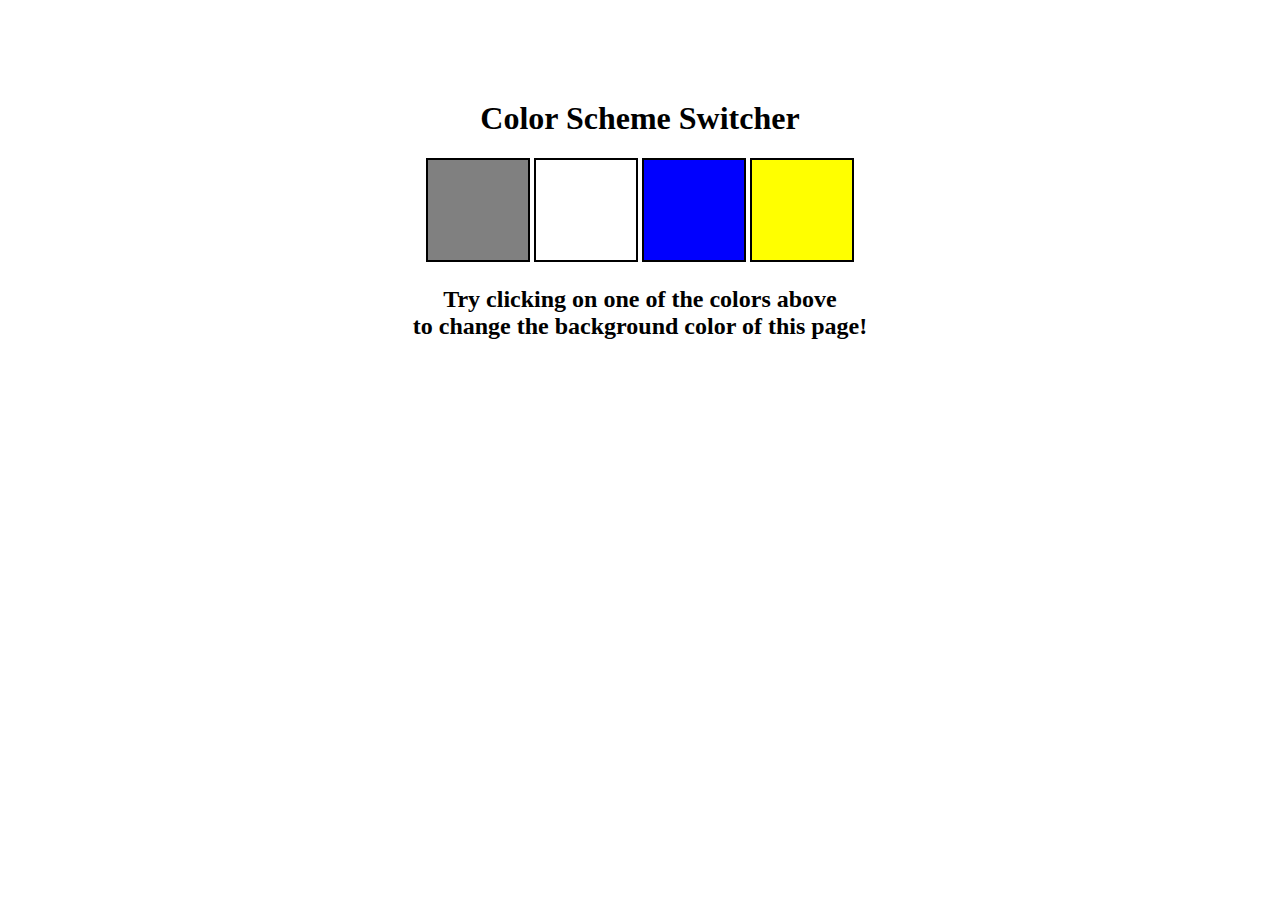
<file: 07 project/01 colorchanger/index.html>
<!DOCTYPE html>
<html lang="en">
  <head>
    <meta charset="UTF-8" />
    <meta name="viewport" content="width=device-width, initial-scale=1.0" />
    <link rel="stylesheet" href="style.css" />
    <title>JavaScript Background Color Switcher</title>
  </head>
  <body>
    <div class="canvas">
      <h1>Color Scheme Switcher</h1>
      <span class="button" id="grey"></span>
      <span class="button" id="white"></span>
      <span class="button" id="blue"></span>
      <span class="button" id="yellow"></span>
      <h2>
        Try clicking on one of the colors above
        <span>to change the background color of this page!</span>
      </h2>
    </div>
    <script src="app.js"></script>
  </body>
</html>
</file>
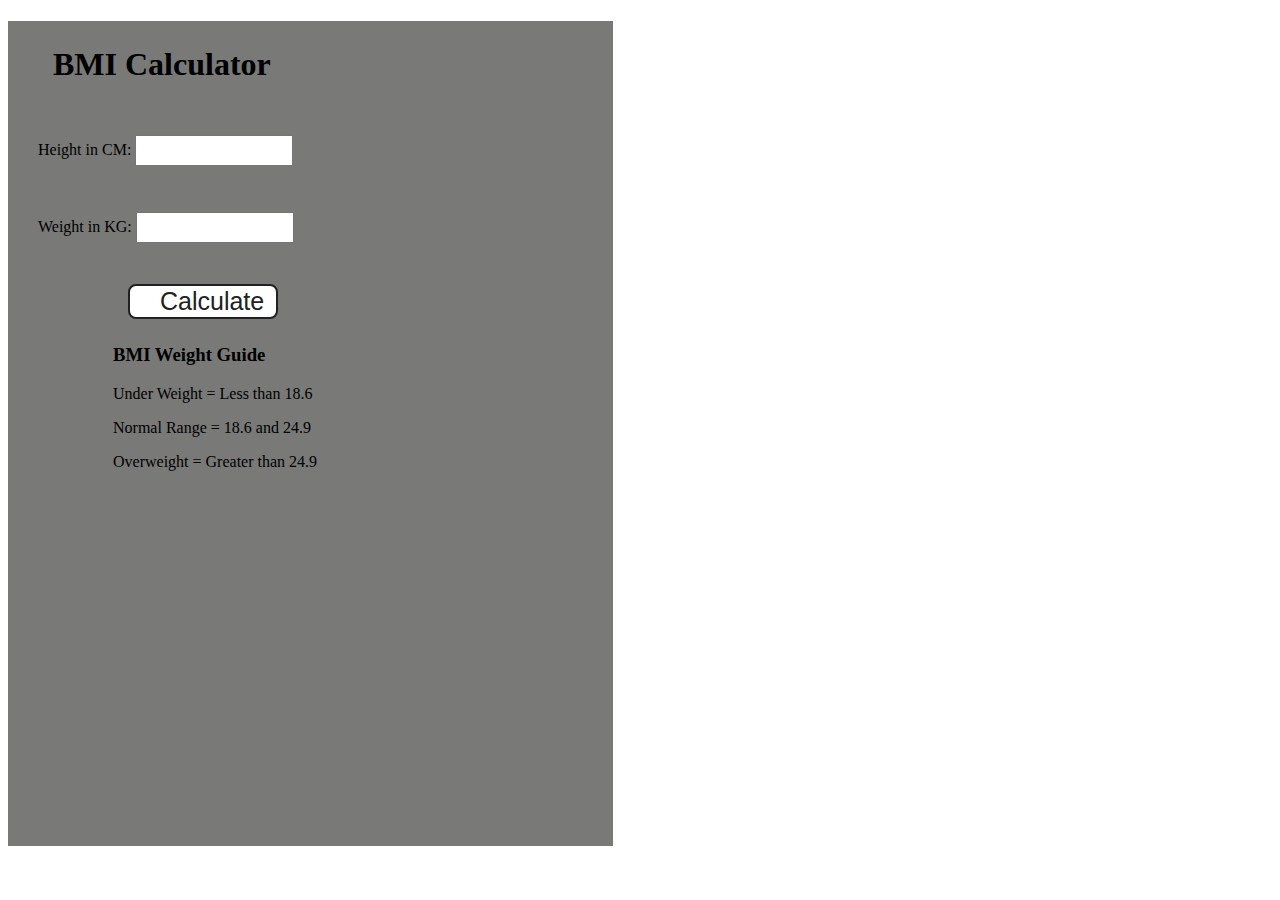
<file: 07 project/02 BMIcalculator/index.html>
<!DOCTYPE html>
<html lang="en">
  <head>
    <meta charset="UTF-8" />
    <meta name="viewport" content="width=device-width, initial-scale=1.0" />
    <link rel="stylesheet" href="style.css" />
    <title>BMI Calculator</title>
  </head>
  <body>
    <div class="container">
      <h1>BMI Calculator</h1>
      <form>
        <p><label>Height in CM: </label><input type="text" id="height" /></p>
        <p><label>Weight in KG: </label><input type="text" id="weight" /></p>
        <button>Calculate</button>
        <div id="results"></div>
        <div id="weight-guide">
          <h3>BMI Weight Guide</h3>
          <p>Under Weight = Less than 18.6</p>
          <p>Normal Range = 18.6 and 24.9</p>
          <p>Overweight = Greater than 24.9</p>
        </div>
      </form>
    </div>
  </body>
  <script src="app.js"></script>
</html>
</file>
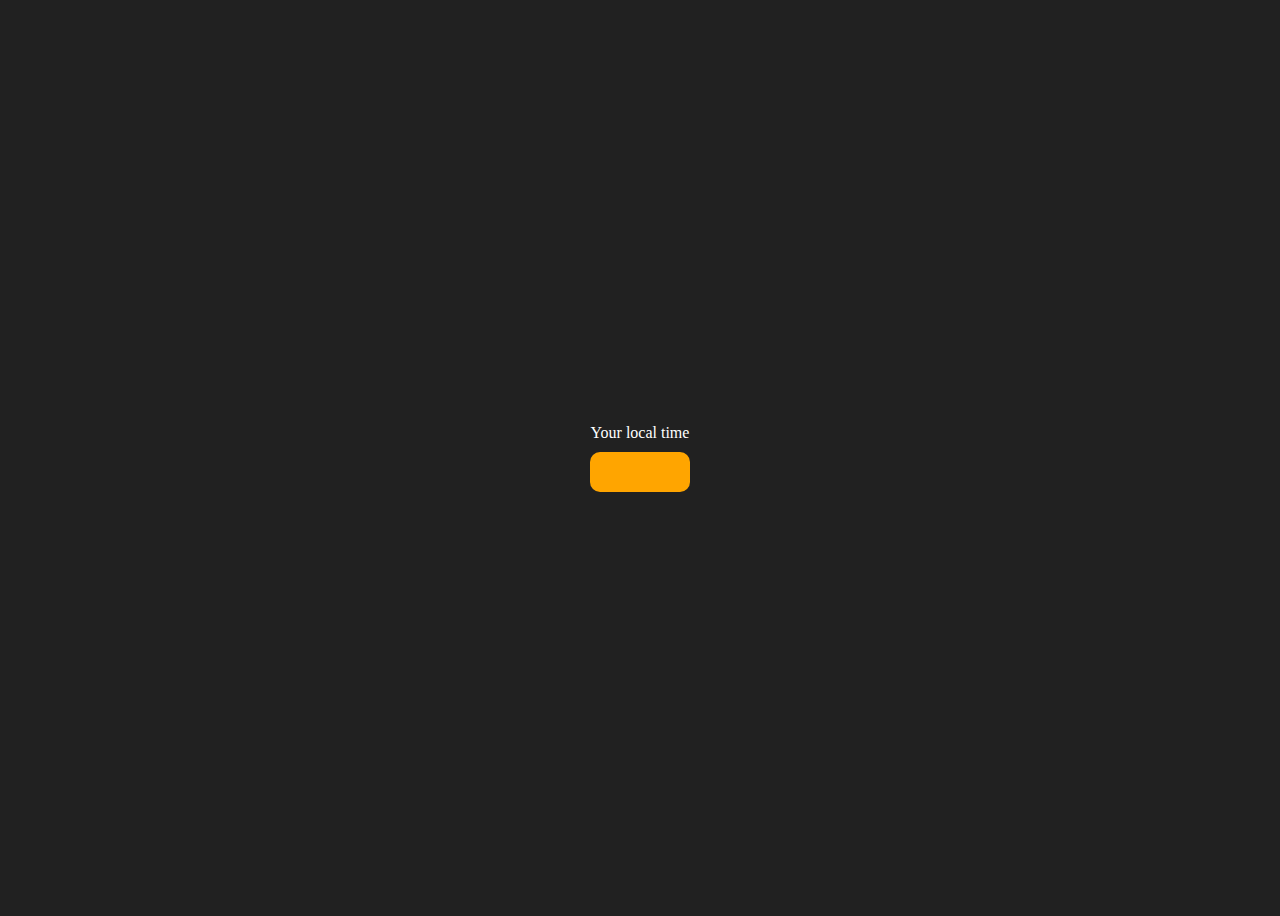
<file: 07 project/03 digitalClock/index.html>
<!DOCTYPE html>
<html lang="en">
  <head>
    <meta charset="UTF-8" />
    <meta name="viewport" content="width=device-width, initial-scale=1.0" />
    <title>Your Local Time</title>
    <style>
      body {
        background-color: #212121;
        color: #fff;
      }
      .center {
        display: flex;
        height: 100vh;
        justify-content: center;
        align-items: center;
        flex-direction: column;
      }
      #clock {
        font-size: 40px;
        background-color: orange;
        padding: 20px 50px;
        margin-top: 10px;
        border-radius: 10px;
      }
    </style>
  </head>
  <body>
    <div class="center">
      <div id="banner"><span>Your local time</span></div>
      <div id="clock"></div>
    </div>
    <script src="app.js"></script>
  </body>
</html>
</file>
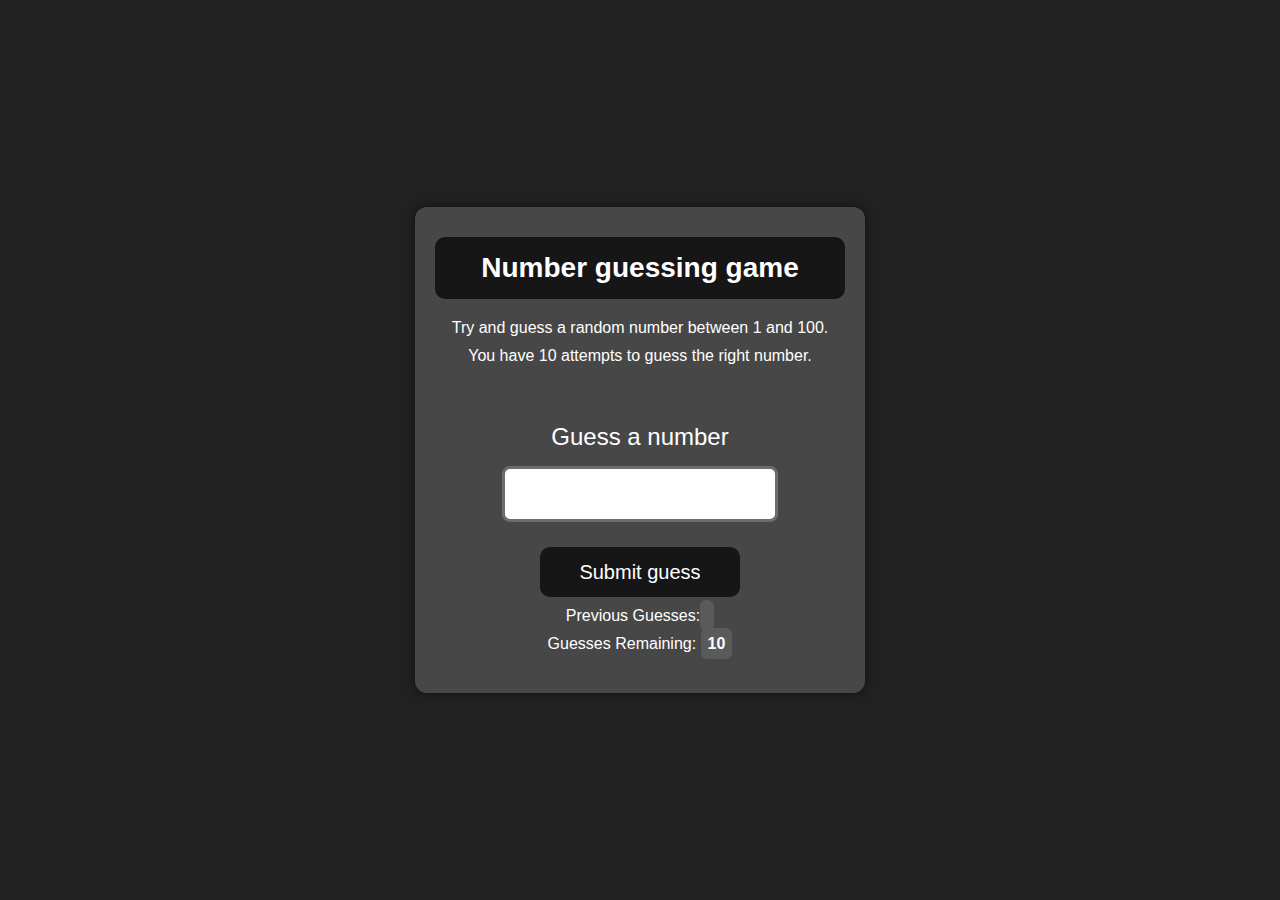
<file: 07 project/04 guessTheNum/index.html>
<!DOCTYPE html>
<html lang="en">

<head>
    <meta charset="UTF-8">
    <meta name="viewport" content="width=device-width, initial-scale=1.0">
    <title>Number Guessing Game</title>
    <link rel="stylesheet" href="style.css">
</head>

<body style="background-color:#212121; color:#fff;">
    <div id="wrapper">
        <h1>Number guessing game</h1>
        <p>Try and guess a random number between 1 and 100.</p>
        <p>You have 10 attempts to guess the right number.</p>
        </br>
        <form class="form">
            <label for="guessField" id="guess">Guess a number</label>
            <input type="text" id="guessField" class="guessField">
            <input type="submit" id="subt" value="Submit guess" class="guessSubmit">
        </form>

        <div class="resultParas">
            <p>Previous Guesses: <span class="guesses"></span></p>
            <p>Guesses Remaining: <span class="lastResult">10</span></p>
            <p class="lowOrHi"></p>
        </div>
    </div>
    <script src="app.js"></script>
</body>

</html>
</file>
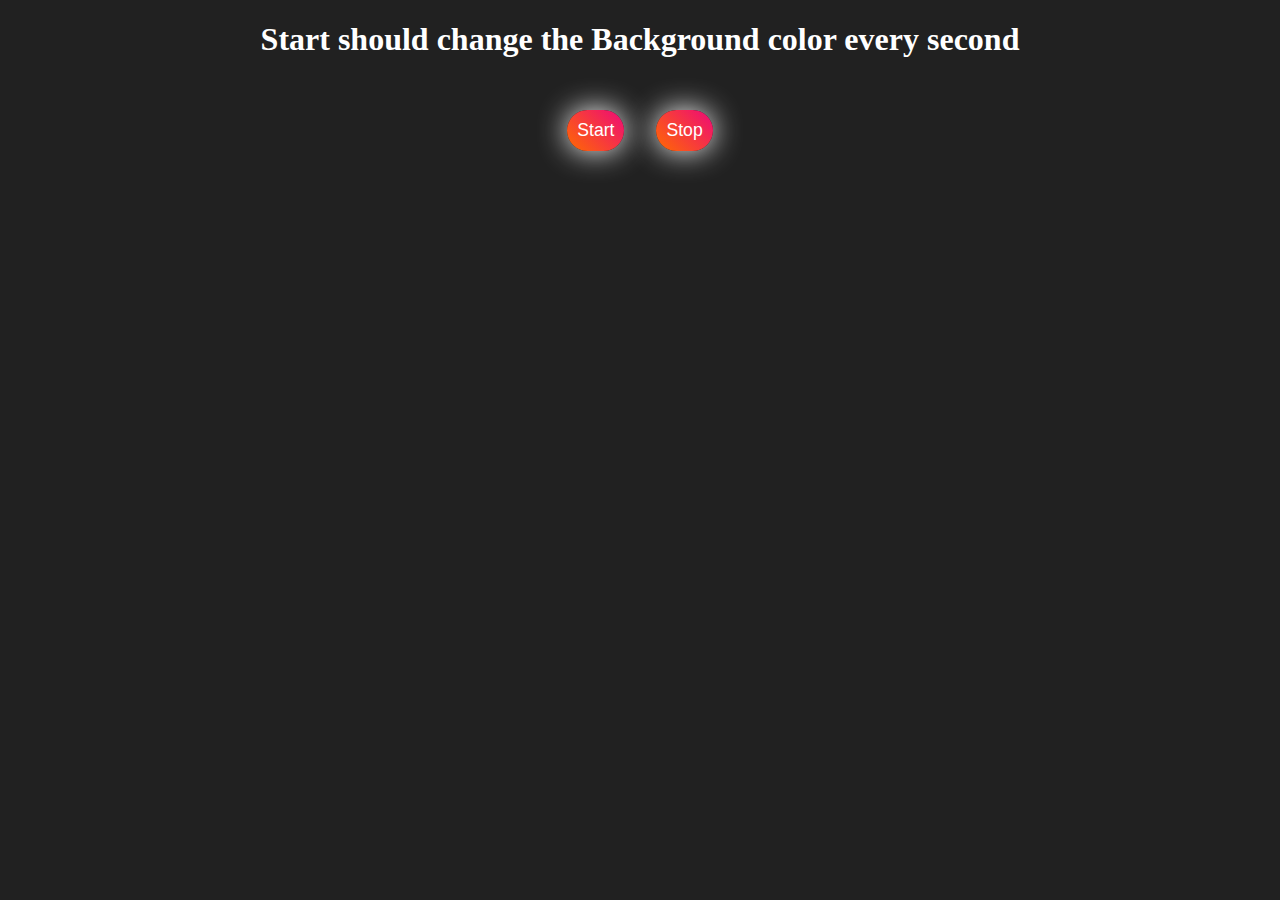
<file: 07 project/05 Unlimited Color/index.html>
<!DOCTYPE html>
<html lang="en">

<head>
    <meta charset="UTF-8" />
    <meta name="viewport" content="width=device-width, initial-scale=1.0" />
    <title>Number Guessing Game</title>
    <style>
        .button-box{
            display: flex;
            justify-content: center;
            gap: 2rem;
            padding: 30px;
        }
        button{
            padding: 10px;
            font-size: 1.1rem;
            background: linear-gradient(45deg, #ff6a00, #ee0979);
            box-shadow: 0 0 30px white;
            border-radius: 1.3rem;
            border: none;
            color: #fff;
        }
    </style>
</head>

<body style="background-color: #212121; color: #fff">

    <h1 align="center">Start should change the Background color every second</h1>
    <div class="button-box">
        <button id="start">Start</button>
        <button id="stop">Stop</button>
    </div>
</body>
<script src="app.js"></script>
</html>
</file>
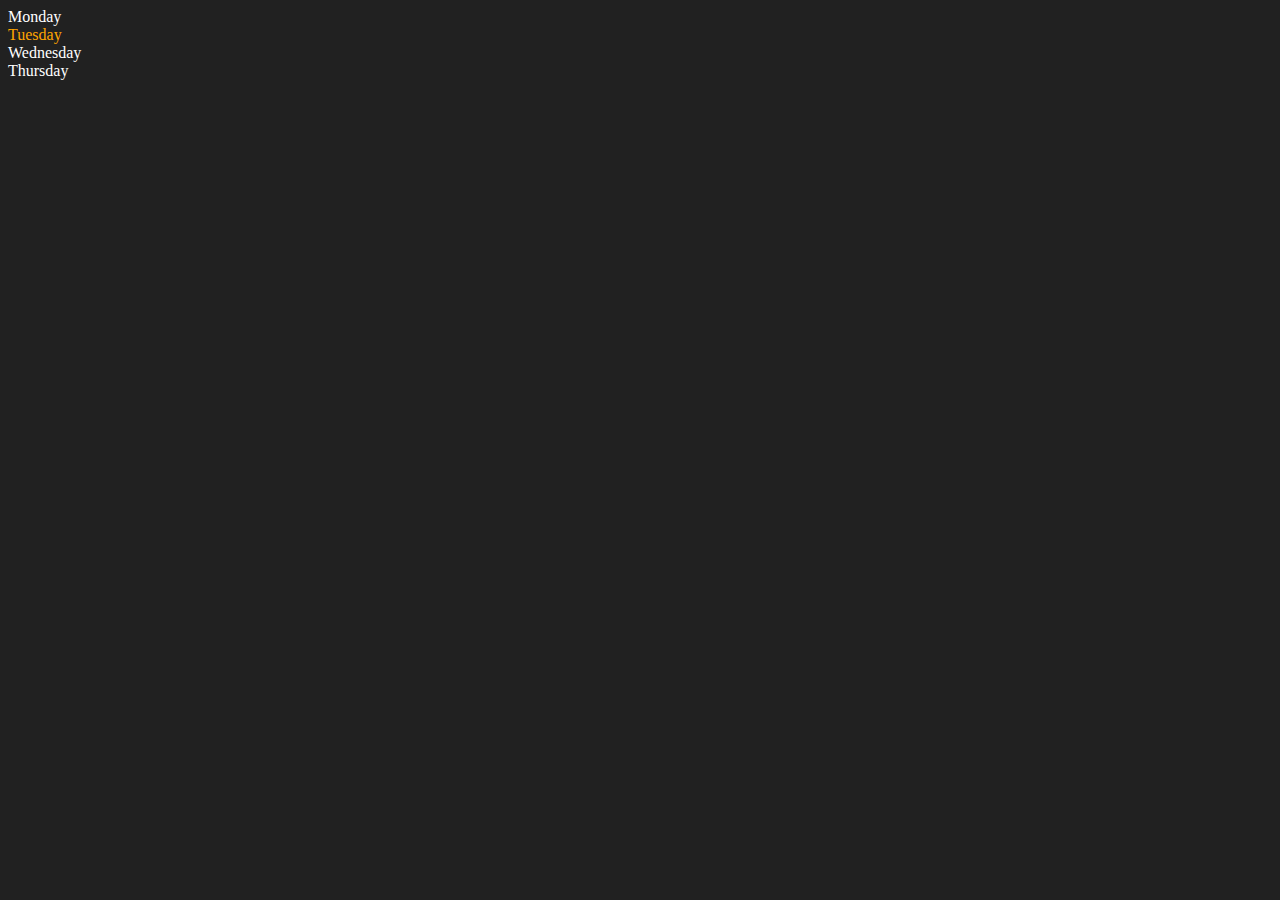
<file: 06 DOM/1index.html>
<!DOCTYPE html>
<html lang="en">
<head>
    <meta charset="UTF-8">
    <meta name="viewport" content="width=device-width, initial-scale=1.0">
    <title>DOM learning</title>
    <style>
        .bg-black{
            background-color: #212121;
            color: white;
        }
    </style>
</head>
<body class="bg-black">
    <div class="parent">
        <div class="day">Monday</div>
        <div class="day">Tuesday</div>
        <div class="day">Wednesday</div>
        <div class="day">Thursday</div>
    </div>
</body>
<script src="1script.js"></script>
</html>
</file>
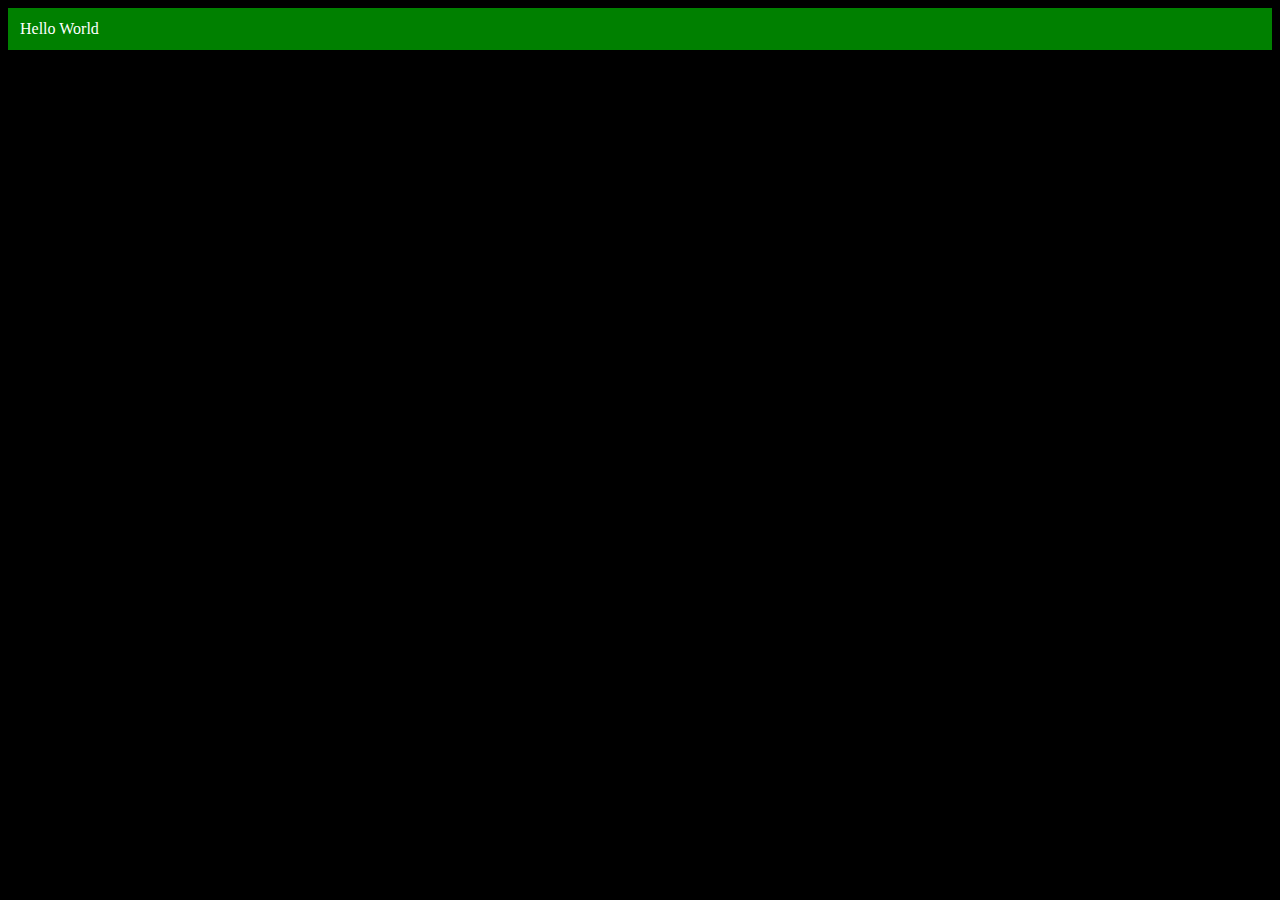
<file: 06 DOM/2index.html>
<!DOCTYPE html>
<html lang="en">
<head>
    <meta charset="UTF-8">
    <meta name="viewport" content="width=device-width, initial-scale=1.0">
    <title>Satya Prakash</title>
    <style>
        body{
            background-color: #000;
            color: #fff;
        }
    </style>
</head>
<body>
    
</body>
<script src="2script.js"></script>
</html>
</file>
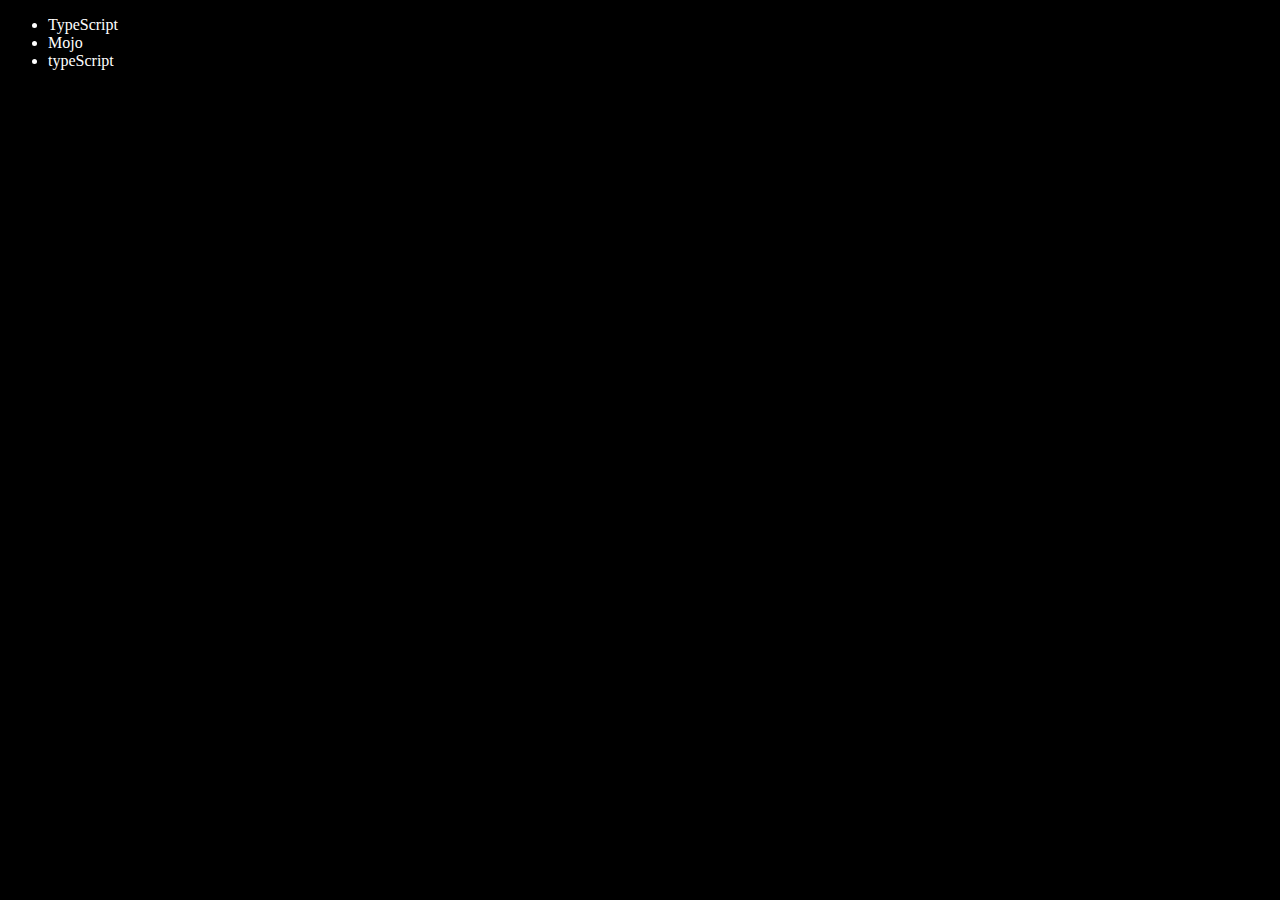
<file: 06 DOM/3index.html>
<!DOCTYPE html>
<html lang="en">
<head>
    <meta charset="UTF-8">
    <meta name="viewport" content="width=device-width, initial-scale=1.0">
    <title>Satya Prakash</title>
    <style>
        body{
            background-color: #000;
            color: #fff;
        }
    </style>
</head>
<body>
    <ul class="language">
        <li>JavaScript</li>
    </ul>
</body>
<script src="3script.js"></script>
</html>
</file>
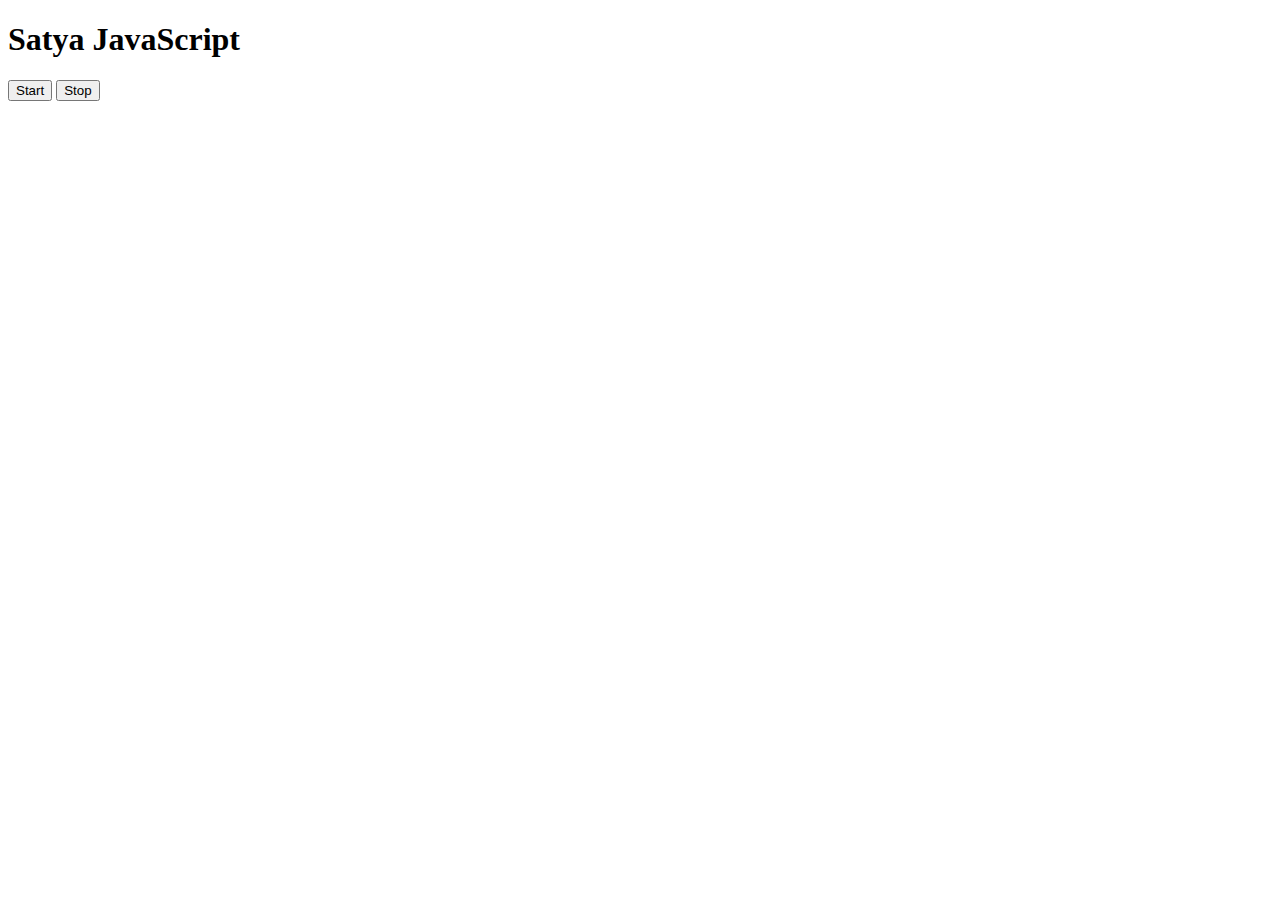
<file: 08 events/three.html>
<!DOCTYPE html>
<html lang="en">
<head>
    <meta charset="UTF-8">
    <meta name="viewport" content="width=device-width, initial-scale=1.0">
    <title>Document</title>
</head>
<body>
    <h1>Satya JavaScript</h1>
    <button id="start">Start</button>
    <button id="stop">Stop</button>
</body>
<script>
    let intervalId;
    const sayDate = function(str){
        console.log(str, Date.now());
    }
    document.querySelector('#start').addEventListener('click', function(){
        intervalId = setInterval(sayDate,1000,"hi")
    })

    document.querySelector('#stop').addEventListener('click', function(){
        clearInterval(intervalId)
    })
</script>
</html>
</file>
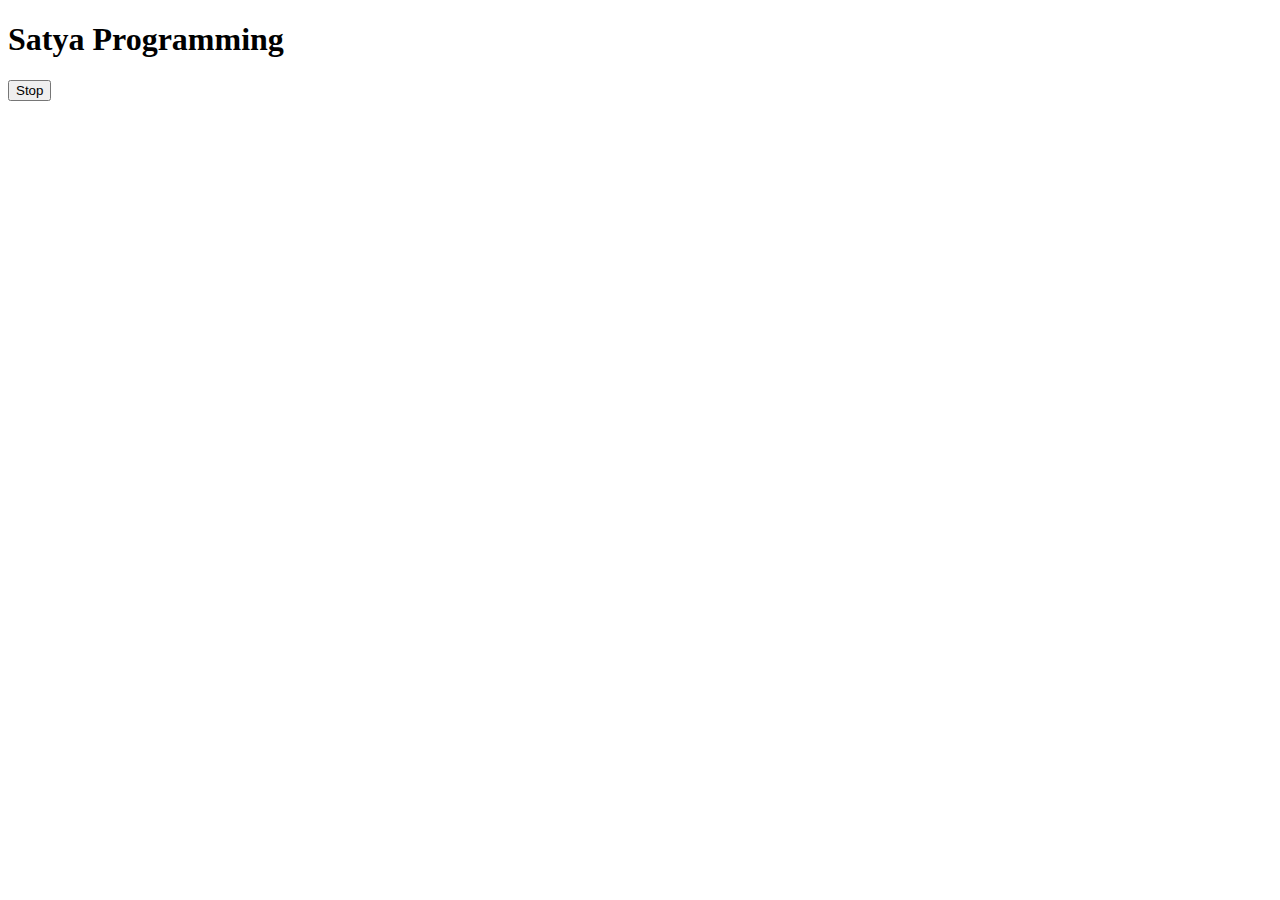
<file: 08 events/two.html>
<!DOCTYPE html>
<html lang="en">
<head>
    <meta charset="UTF-8">
    <meta name="viewport" content="width=device-width, initial-scale=1.0">
    <title>Document</title>
</head>
<body>
    <h1>Satya Programming</h1>
    <button id="stop">Stop</button>
</body>
<script>
    const sayHitesh = () => {
        console.log('satya prakash');
    }
    const changeText = () => {
        document.querySelector('h1').innerHTML = 'Best JavaScript'
    }
    const changeME = setTimeout(changeText,2000)
     
    document.querySelector("#stop").
    addEventListener('click', function(){
        clearTimeout(changeME)
        console.log('STOPPED');
    })
</script>
</html>
</file>
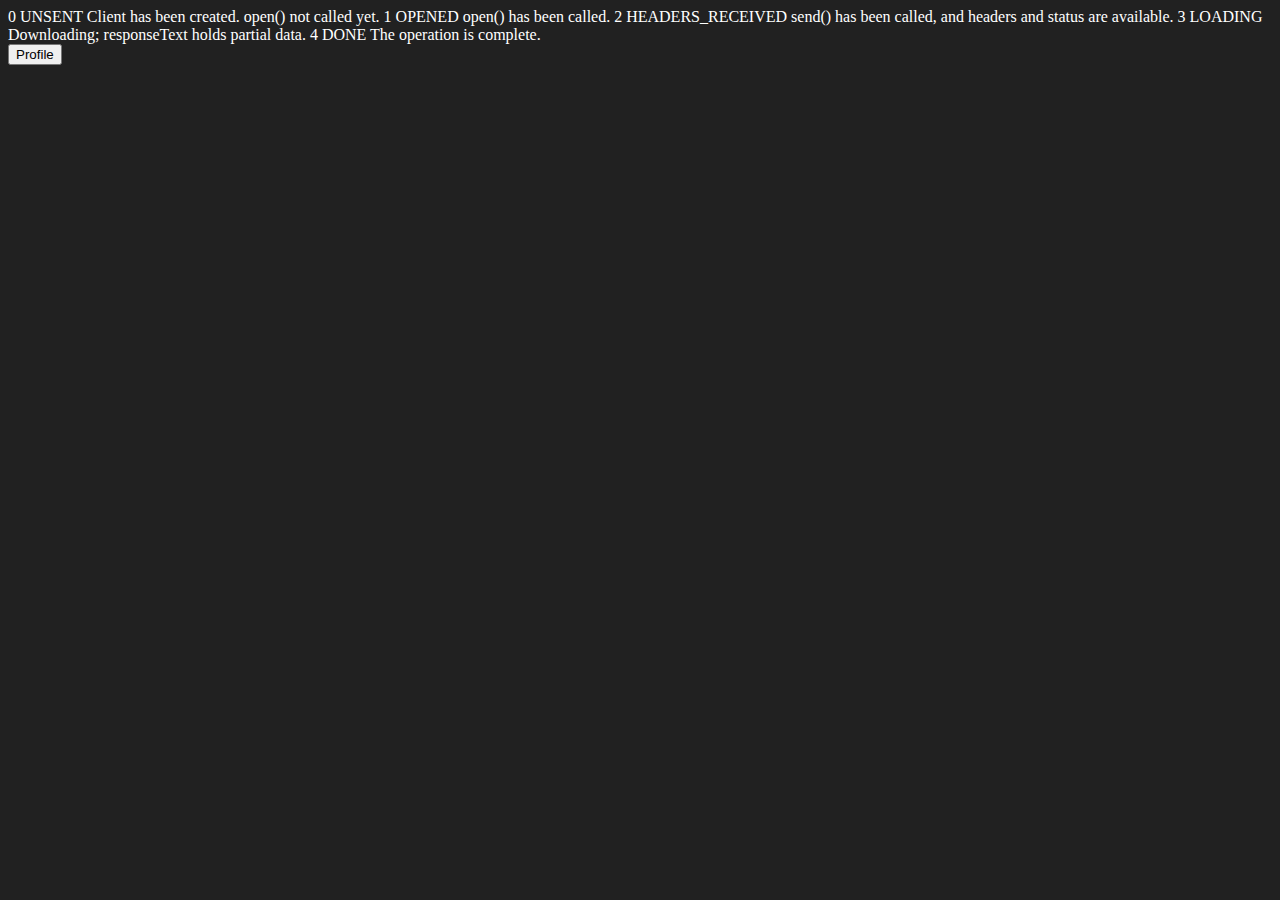
<file: 09 advance_one/01 apirequest.html>
<!DOCTYPE html>
<html lang="en">
<head>
    <meta charset="UTF-8">
    <meta name="viewport" content="width=device-width, initial-scale=1.0">
    <title>Document</title>
</head>
<body style="background-color: #212121; color: white;">
0	UNSENT	Client has been created. open() not called yet.
1	OPENED	open() has been called.
2	HEADERS_RECEIVED	send() has been called, and headers and status are available.
3	LOADING	Downloading; responseText holds partial data.
4	DONE	The operation is complete.<br>
<button id="card">Profile</button>
</body>
<script>
    const requestUrl = "https://api.github.com/users/hiteshchoudhary"
    const xhr = new XMLHttpRequest();
    xhr.open('GET', requestUrl)
    xhr.onreadystatechange = function(){
        console.log(xhr.readyState);
        if(xhr.readyState === 4){
            const data = JSON.parse(this.responseText);
            // console.log(typeof data);
            // console.log(data.followers);
            const followers = data.followers;
            const profile_avatar = data.avatar_url;
            const card = document.querySelector('#card');
            card.addEventListener('click', () => {
                card.innerHTML = `<div><img src="${profile_avatar}" height="200px"><br><p>Followers: ${followers}</p></div>`
            })
        }
    }
    xhr.send()
</script>
</html>
</file>
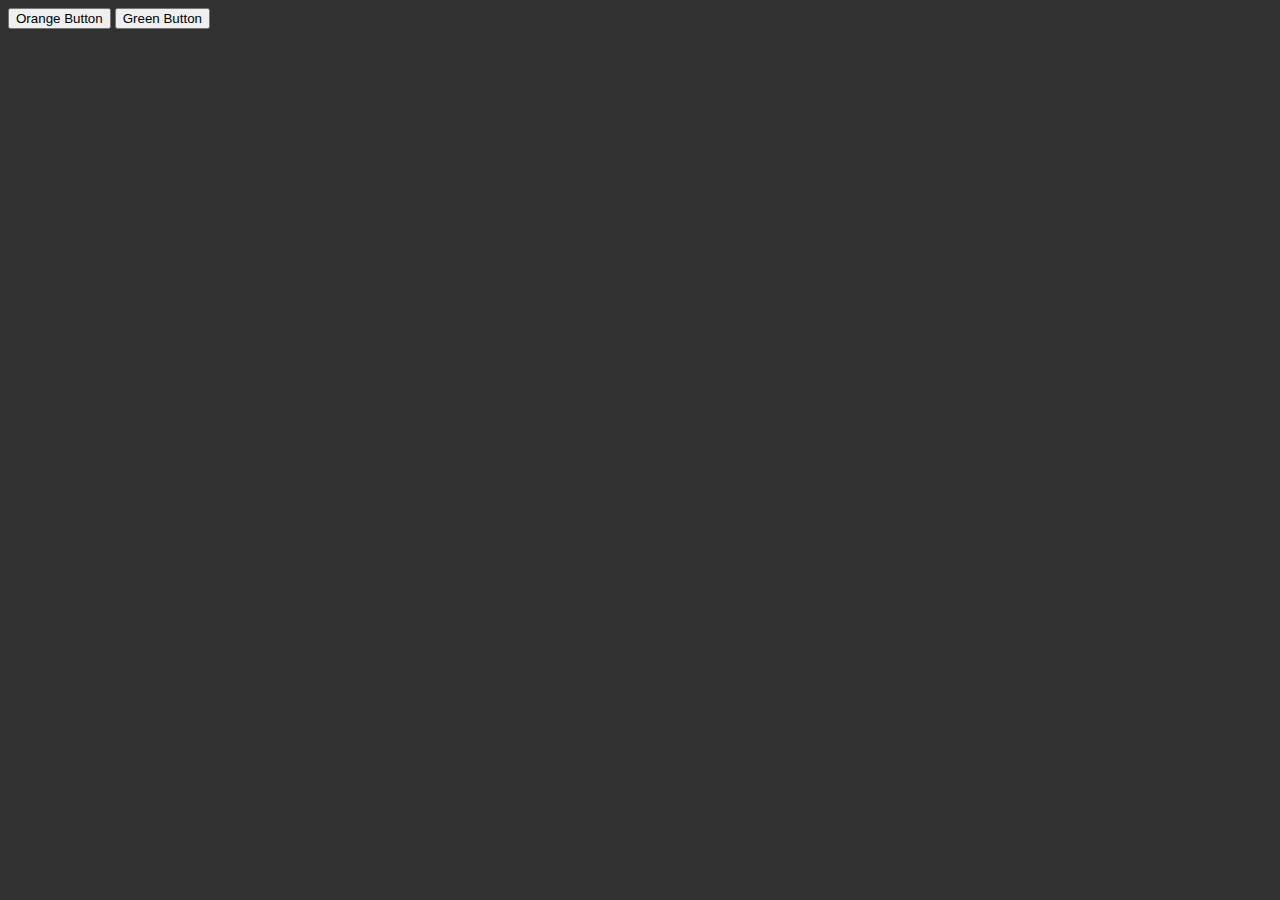
<file: 11 fun_with_js/closure.html>
<!DOCTYPE html>
<html lang="en">

<head>
    <meta charset="UTF-8">
    <meta name="viewport" content="width=device-width, initial-scale=1.0">
    <title>Clouser</title>
</head>

<body style="background-color: #313131;">
    <button id="Orange">Orange Button</button>
    <button id="Green">Green Button</button>
</body>
<script>
    // function init() 
    // {
    //     let name = "Mozilla";
    //     function displayName() 
    //     {
    //         console.log(name);
    //     }
    //     displayName();
    // }
    // init()

    // function outer(){
    //     let username = 'satya'
    //     function inner(){
    //         console.log(username);
    //     }
    //     function innerTwo(){
    //         console.log('inner Two',username);
            
    //     }
    //     inner()
    //     innerTwo()
    // }
    // outer()
    // console.log("too outer", username)


    // function makeFunc(){
    //     const name = "Mozilla";
    //     function displayName(){
    //         console.log(name);
    //     }
    //     return displayName;
    // }

    // const myFunc = makeFunc();
    // myFunc();
    
</script>
<script>
    // document.getElementById("Orange").onclick = function()
    // {
    //     document.body.style.backgroundColor = 'orange'
    // }
    // document.getElementById("Green").onclick = function()
    // {
    //     document.body.style.backgroundColor = "green"
    // }

    function clickHandler(color){
        // document.body.style.backgroundColor = `${color}`
        return () => {
            document.body.style.backgroundColor = `${color}`
        }
    }
    
    document.getElementById("Orange").onclick = clickHandler("orange")
    document.getElementById("Green").onclick = clickHandler("green")

</script>
</html>
</file>
<file: 07 project/01 colorchanger/style.css>
html {
  margin: 0;
}

span {
  display: block;
}
.canvas {
  margin: 100px auto 100px;
  width: 80%;
  text-align: center;
}

.button {
  width: 100px;
  height: 100px;
  border: solid black 2px;
  display: inline-block;
}

#grey {
  background: grey;
}

#white {
  background: white;
}
#blue {
  background: blue;
}
#yellow {
  background: yellow;
}
</file>
<file: 07 project/02 BMIcalculator/style.css>
.container {
  width: 575px;
  height: 825px;

  background-color: #797978;
  padding-left: 30px;
}
#height,
#weight {
  width: 150px;
  height: 25px;
  margin-top: 30px;
}

#weight-guide {
  margin-left: 75px;
  margin-top: 25px;
}

#results {
  font-size: 35px;
  margin-left: 90px;
  margin-top: 20px;
  color: rgb(241, 241, 241);
}

button {
  width: 150px;
  height: 35px;
  margin-left: 90px;
  margin-top: 25px;
  background-color: #fff;
  padding: 1px 30px;
  border-radius: 8px;
  color: #212121;
  text-decoration: none;
  border: 2px solid #212121;

  font-size: 25px;
}

h1 {
  padding-left: 15px;
  padding-top: 25px;
  
}
</file>
<file: 07 project/04 guessTheNum/style.css>
/* General Styles */
html {
  font-family: sans-serif;
}

body {
  margin: 0;
  padding: 0;
  background-color: #212121;
  display: flex;
  justify-content: center;
  align-items: center;
  min-height: 100vh;
  color: #fff;
}

/* Game Container */
#wrapper {
  box-sizing: border-box;
  text-align: center;
  width: 90%;
  max-width: 450px;
  padding: 30px 20px;
  background-color: #474747;
  border-radius: 12px;
  box-shadow: 0 0 10px rgba(0, 0, 0, 0.5);
}

/* Headings */
h1 {
  background-color: #161616;
  margin: 0 0 20px 0;
  padding: 15px 0;
  font-size: 28px;
  border-radius: 10px;
}

/* Paragraphs */
p {
  font-size: 16px;
  margin: 10px 0;
}

/* Label */
#guess {
  font-size: 24px;
  margin-top: 30px;
  display: block;
  color: #fff;
}

/* Input Field */
#guessField {
  width: 100%;
  max-width: 250px;
  height: 50px;
  font-size: 24px;
  border: 3px solid #6c6d6d;
  border-radius: 8px;
  margin-top: 15px;
  padding: 0 10px;
  text-align: center;
  color: #000;
}

/* Submit Button */
#subt {
  background-color: #161616;
  color: #ffffff;
  width: 200px;
  height: 50px;
  border-radius: 10px;
  font-size: 20px;
  border: none;
  margin-top: 25px;
  cursor: pointer;
  transition: background-color 0.3s ease;
}

#subt:hover {
  background-color: #2a2a2a;
}

/* Previous Guesses and Remaining Attempts */
.guesses,
.lastResult {
  background-color: #5a5a5a;
  padding: 7px;
  margin: 10px auto;
  width: fit-content;
  border-radius: 6px;
  font-weight: bold;
}

/* Result Message */
.lowOrHi h2 {
  margin-top: 20px;
  font-size: 20px;
  color: #ffd700;
  transition: transform 0.3s ease;
}

.lowOrHi h2:hover {
  transform: scale(1.05);
}

/* Restart Game Button (injected dynamically) */
.button {
  margin-top: 30px;
}

.button h2 {
  background-color: #141414;
  color: #fff;
  width: 250px;
  height: 50px;
  line-height: 50px;
  border-radius: 25px;
  font-size: 22px;
  margin: 0 auto;
  cursor: pointer;
  transition: background-color 0.3s ease;
}

.button h2:hover {
  background-color: #2a2a2a;
}
</file>
